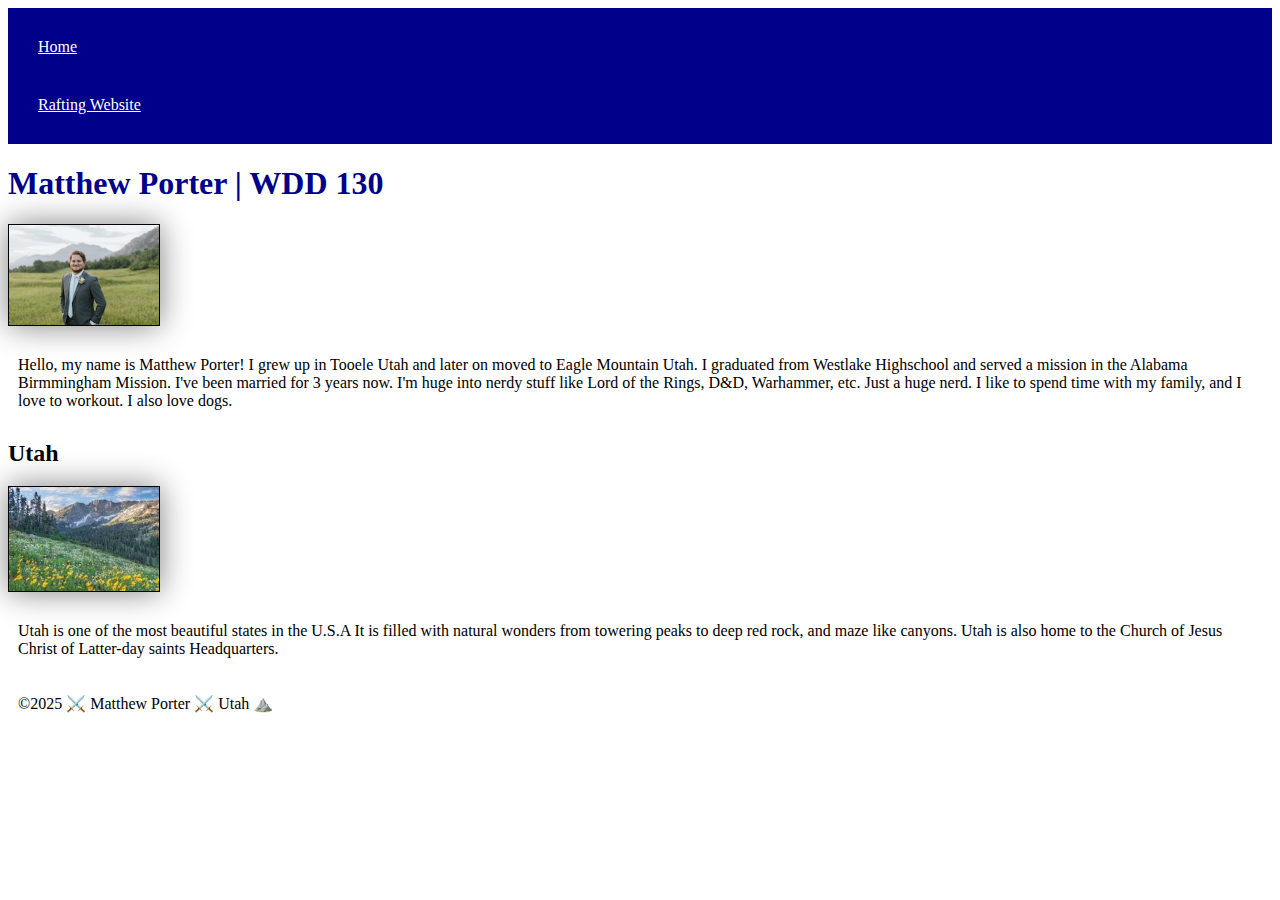
<file: index.html>
<!DOCTYPE html>
<html lang="en-US">

<head>
    <link rel="stylesheet" href="styles/styles.css">
    <meta charset="utf-8">
    <meta name="viewport" content="width=device-width,initial-scale=1.0">
    <title>Matthew Porter | WDD 130</title>
    <meta name="description"
        content="Describe your home page here using keywords like your name, the course, the purpose of the page.">
    <meta name="author" content="Your name">
</head>

<body>
    <header>
        <nav>
            <a href="#">Home</a>
            <a href="wwr/">Rafting Website</a>
        </nav>
    </header>
    <main>
        <h1>Matthew Porter | WDD 130</h1>
        <img src="images/profile.jpg" alt="Matthew Porter Profile Picture" width="200">
        <p>Hello, my name is Matthew Porter! I grew up in Tooele Utah and later on moved to Eagle Mountain Utah. I
            graduated from Westlake Highschool
            and served a mission in the Alabama Birmmingham Mission.
            I've been married for 3 years now. I'm huge into nerdy stuff like Lord of the Rings,
            D&D, Warhammer, etc. Just a huge nerd. I like to spend time with my family, and I love to workout. I also
            love dogs.</p>
    </main>
    <aside>
        <h2>Utah</h2>
        <img src="images/utah.jpg" alt="Utah landscape">
        <p>Utah is one of the most beautiful states in the U.S.A It is filled with natural wonders from towering peaks
            to
            deep red rock, and maze like canyons. Utah is also home to the Church of Jesus Christ of Latter-day saints
            Headquarters.</p>
    </aside>
    <footer>
        <p>©2025 ⚔️ Matthew Porter ⚔️ Utah ⛰️</p>
    </footer>
</body>

</html>
</file>
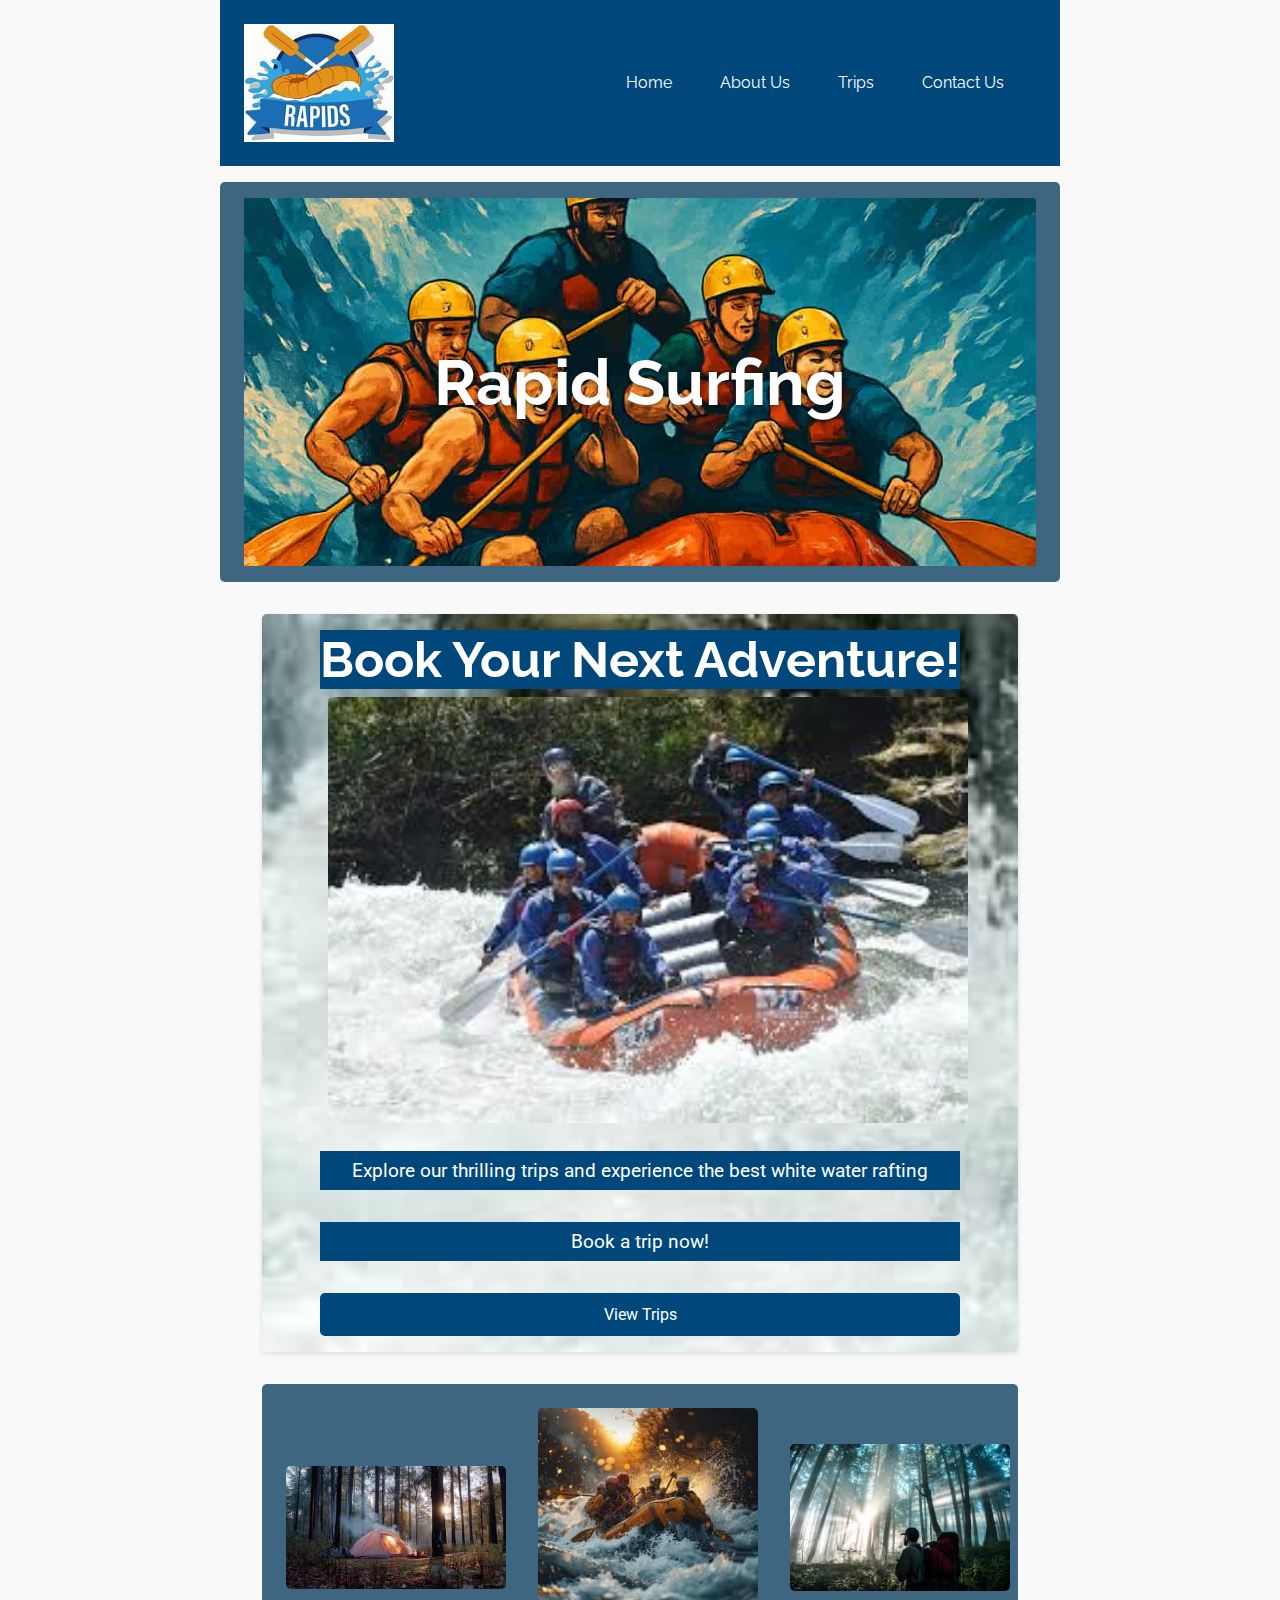
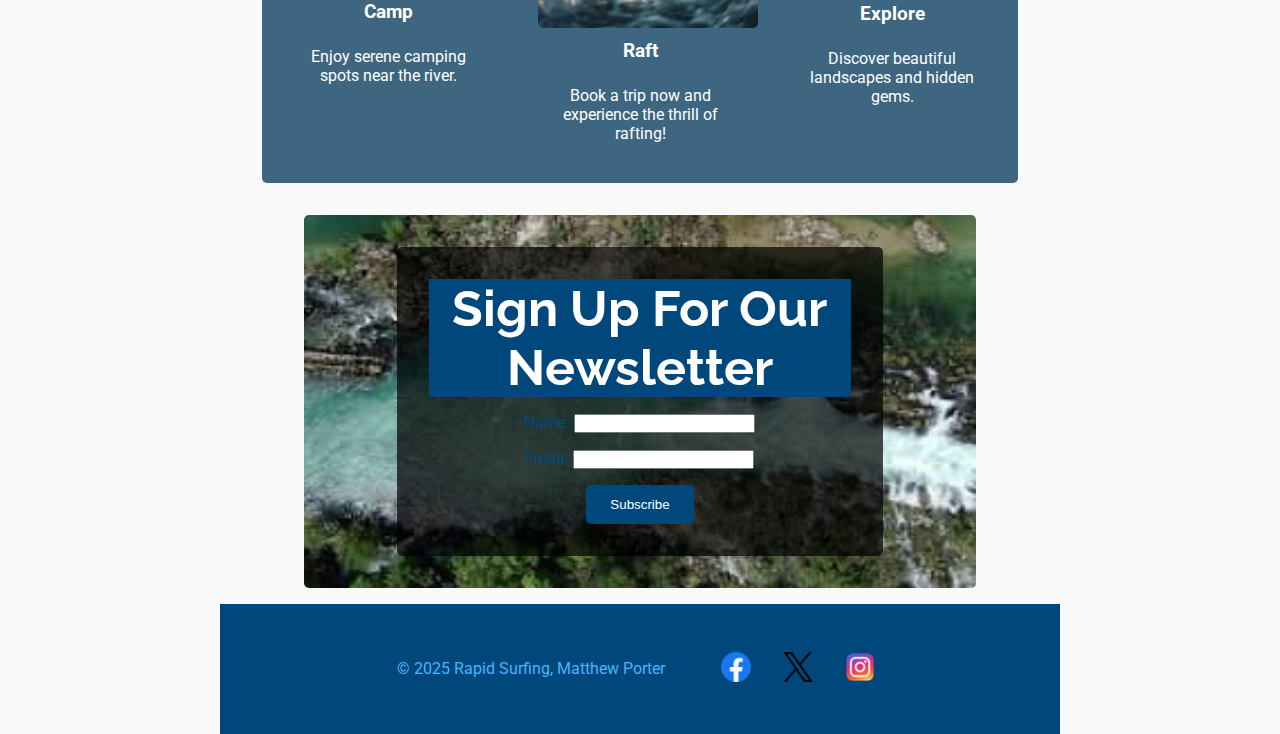
<file: wwr/index.html>
<!DOCTYPE html>
<html lang="en-US">

<head>
    <meta charset="UTF-8">
    <meta name="viewport" content="width=device-width,initial-scale=1.0">
    <meta name="description" content="a page about that has info about the website">
    <meta name="author" content="Matthew Porter">
    <title>Home - Rapid Surfing</title>
    <link rel="stylesheet" href="styles/rafting.css">
    <link rel="preconnect" href="https://fonts.googleapis.com">
    <link rel="preconnect" href="https://fonts.gstatic.com" crossorigin>
    <link href="https://fonts.googleapis.com/css2?family=Roboto&display=swap" rel="stylesheet">
    <link href="https://fonts.googleapis.com/css2?family=Raleway&display=swap" rel="stylesheet">
</head>

<body>
    <header>
        <img src="images/wwr-logo.jpeg" alt="Rafting Company Logo">
        <nav>
            <a href="index.html">Home</a>
            <a href="about.html">About Us</a>
            <a href="trips.html">Trips</a>
            <a href="contact.html">Contact Us</a>
        </nav>
    </header>
    <main>
    <!-- Hero Section -->
    <section class="home-hero">
        <img src="images/home1.jpg" alt="Rafting Adventure" class="home1">
        <h1 class="home-heading">Rapid Surfing</h1>
    </section>

    <!-- Call to Action Section-->
        <section class="cta">
            <div class="cta-image-container">
            <h2 class="home-cta">Book Your Next Adventure!</h2>
            <img src="images/home6.jpeg" alt="cta hero">
            </div>
            <p class="cta-p">Explore our thrilling trips and experience the best white water rafting</p>
            <p class="cta-p">Book a trip now!</p>
            <a href="trips.html" class="cta-button">View Trips</a>
        </section>

    <!-- Grid Layout Section -->
     <section class="grid-layout">
        <div class="grid-item">
            <img src="images/home2.jpg" alt="Camping">
            <h3 class="home-image">Camp</h3>
            <p> Enjoy serene camping spots near the river.</p>
        </div>
        <div class="grid-item">
            <img src="images/home3.jpeg" alt="Rafting">
            <h3 class="home-image">Raft</h3>
            <p>Book a trip now and experience the thrill of rafting!</p>
        </div>
        <div class="grid-item">
            <img src="images/home4.jpg" alt="Exploring">
            <h3 class="home-image">Explore</h3>
            <p>Discover beautiful landscapes and hidden gems.</p>
        </div>
    </section>

    <!-- Newsletter Section -->
     <section class="newsletter">
        <div class="newsletter-content">
            <h2 class="home-cta">Sign Up For Our Newsletter</h2>
            <form action="/submit-newsletter" method="post">
                <div class="form-item">
                    <label for="name">Name:</label>
                    <input type="text" id="name" name="name" required>
                </div>
                <div class="form-item">
                    <label for="email">Email:</label>
                    <input type="email" id="email" name="email" required>
                </div>
                <button type="submit">Subscribe</button>
            </form>
        </div>
     </section>
    </main>

    <footer>
        <p>© 2025 Rapid Surfing, Matthew Porter</p>
        <nav class="socialmedia">
            <a href="https://facebook.com">
                <img src="images/facebook.webp" alt="Facebook">
            </a>
            <a href="https://twitter.com">
                <img src="images/xicon.webp" alt="Twitter">
            </a>
            <a href="https://instagram.com">
                <img src="images/instagram.webp" alt="Instagram">
            </a>
        </nav>

    </footer>
</body>

</html>
</file>
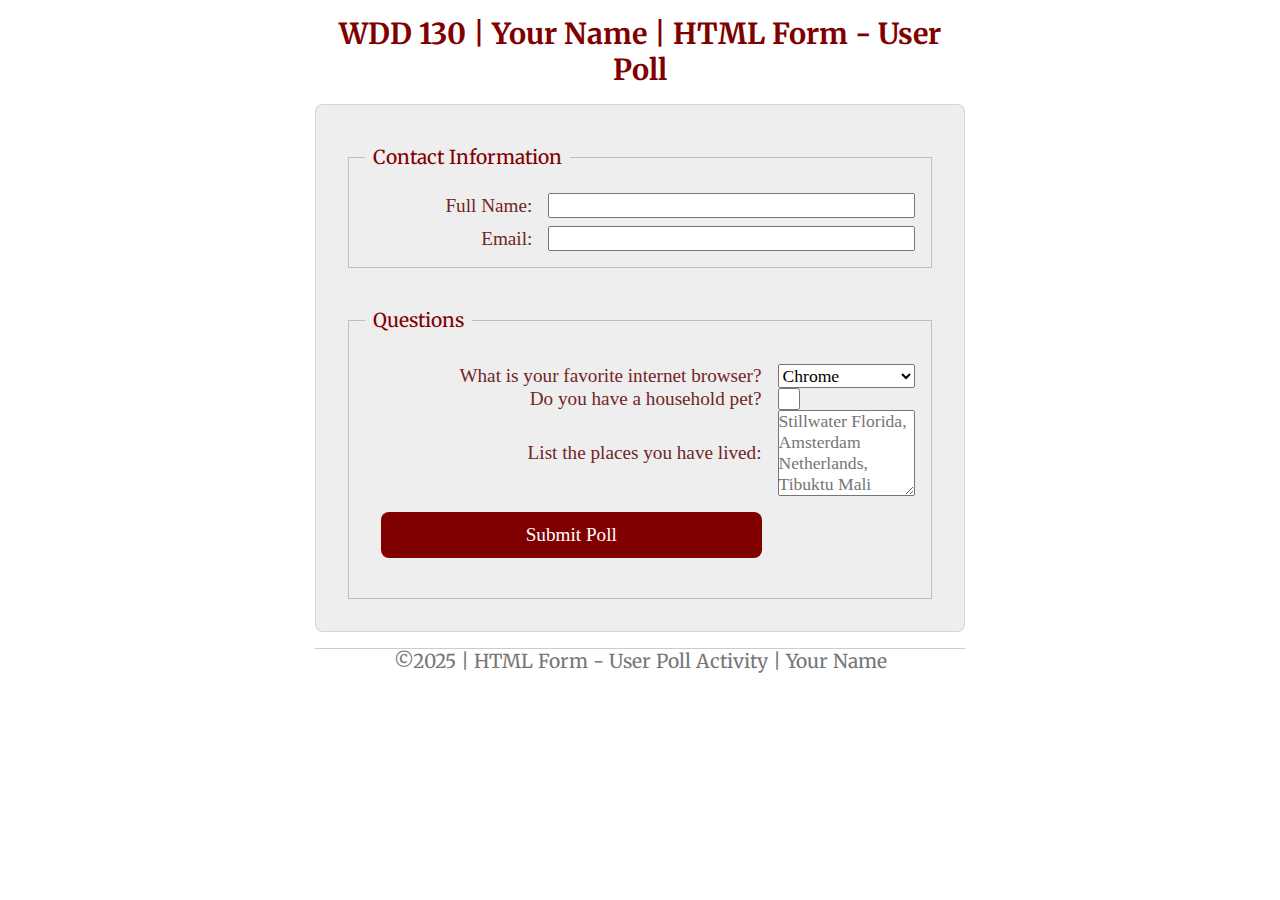
<file: week05/poll.form.html>
<!DOCTYPE html>
<head>
    <link rel="preconnect" href="https://fonts.googleapis.com">
    <link rel="preconnect" href="https://fonts.gstatic.com" crossorigin>
    <link href="https://fonts.googleapis.com/css2?family=Merriweather:wght@400;700&family=Roboto:wght@400;700&display=swap" rel="stylesheet">
    <link rel="stylesheet" href="styles/poll-form.css">
    <meta charset="utf-8">
    <meta name="viewport" content="width=device-width, initital-scale=1">
    <title>WDD 130 | HTML Form - User Poll</title>
    </head>
    <body>
        <header>
            <h1>WDD 130 | Your Name | HTML Form - User Poll</h1>
        </header>
        <main>
            <form>
                <fieldset>
                    <legend>Contact Information</legend>
                    <div class="form-item column2">
                    <label for="fullname">Full Name:</label>
                    <input type="text" id="fullname" name="fulname">
                    </div>
                    <div class="form-item column2">
                    <label for="useremail">Email:</label>
                    <input type="email" id="useremail" name="useremail">
                    </div>
                </fieldset>
                <fieldset>
                    <legend>Questions</legend>
                    <div class="form-item column1">
                    <label for="browser">What is your favorite internet browser?</label>
                    <select id="browser" name="browser">
                    </div>
                        <option value="chrome">Chrome</option>
                        <option value="firefox">Firefox</option>
                        <option value="safari">Safari</option>
                        <option value="edge">Edge</option>
                        <option value="brave">Brave</option>
                        <option value="other">Other</option>
                        
                    </select>
                    <label for="pet">Do you have a household pet?</label>
                    <div class="form-item colum1">
                    <input type="checkbox" id="pet" name="pet">
                    </div>
                    <label for="feedback">List the places you have lived:</label>
                    <textarea id="feedback" name="feedback" rows="4" placeholder="Stillwater Florida, Amsterdam Netherlands, Tibuktu Mali"></textarea>
                    <button type="submit">Submit Poll</button>
                </fieldset>
            </form>
        </main>
        <footer>
            <p>©2025 | HTML Form - User Poll Activity | Your Name </p>
        </footer>
    </body>
    </html>
</file>
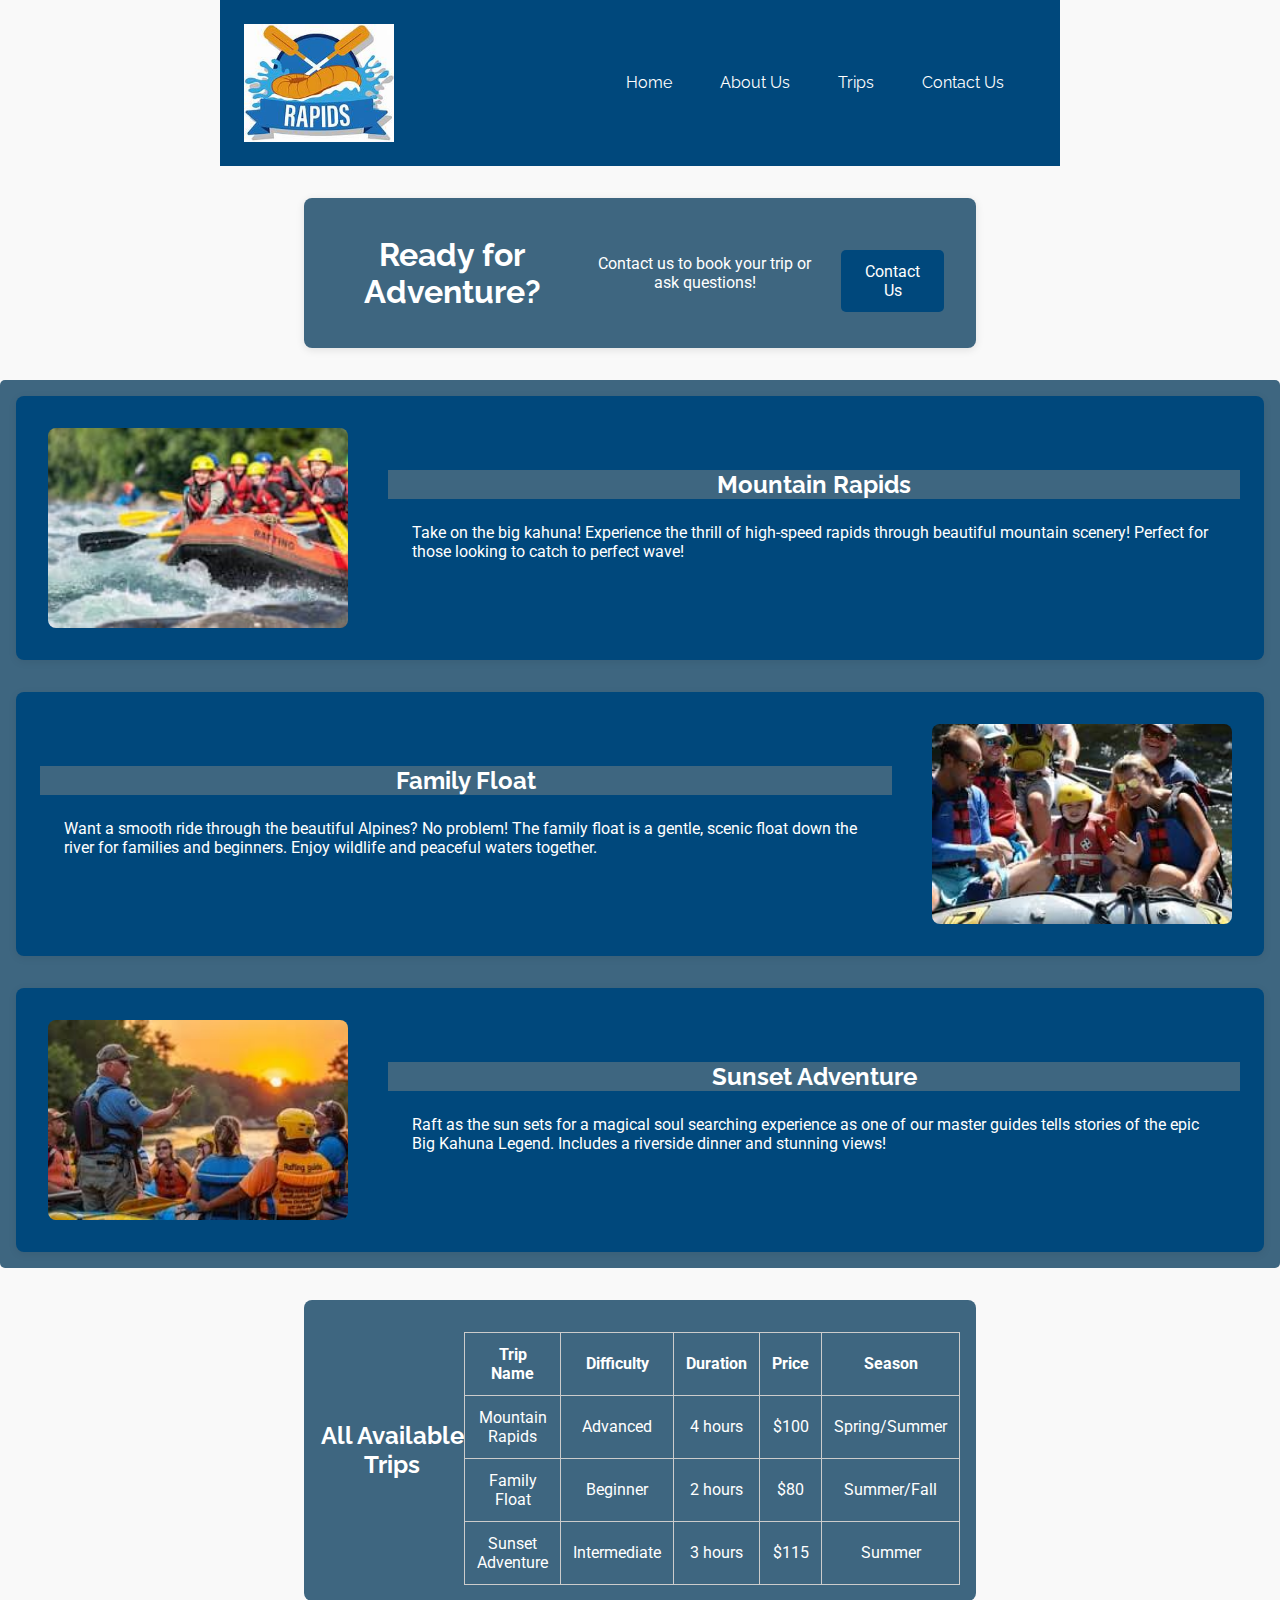
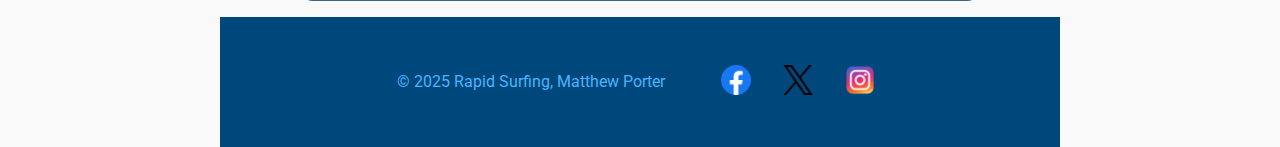
<file: wwr/trips.html>
<!DOCTYPE html>
<html lang="en-US">

<head>
    <meta charset="UTF-8">
    <meta name="viewport" content="width=device-width,initial-scale=1.0">
    <meta name="description" content="a page about that has info about trips">
    <meta name="author" content="Matthew Porter">
    <title>Trips - Rapid Surfing</title>
    <link rel="stylesheet" href="styles/rafting.css">
    <link rel="preconnect" href="https://fonts.googleapis.com">
    <link rel="preconnect" href="https://fonts.gstatic.com" crossorigin>
    <link href="https://fonts.googleapis.com/css2?family=Roboto&display=swap" rel="stylesheet">
    <link href="https://fonts.googleapis.com/css2?family=Raleway&display=swap" rel="stylesheet">
</head>

<body>
    <header>
        <img src="images/wwr-logo.jpeg" alt="Rafting Company Logo">
        <nav>
            <a href="index.html">Home</a>
            <a href="about.html">About Us</a>
            <a href="trips.html">Trips</a>
            <a href="contact.html">Contact Us</a>
        </nav>
    </header>
    <main>
    <!-- Call to Action Section -->
     <section class="trips-cta">
        <h1 class="trips">Ready for Adventure?</h1>
        <p>Contact us to book your trip or ask questions!</p>
        <a href="contact.html" class="cta-trips-button">Contact Us</a>
     </section>

     <!-- Trip Descriptions Grid -->
      <section class="trips-features">
        <div class="trip-feature">
            <img src="images/trips1.jpg" alt="Mounatain Rapids">
            <div class="trip-desc">
            <h2 class="trips2">Mountain Rapids</h2>
            <p> Take on the big kahuna! Experience the thrill of high-speed rapids through beautiful mountain scenery! Perfect for those looking to catch to perfect wave!</p>
         </div>
        </div>
        <!-- Second row: image right, text left -->
        <div class="trip-feature reverse">
            <img src="images/trips2.jpg" alt="Family Camping">
           <div class="trip-desc">
            <h2 class="trips2">Family Float</h2>
            <p>Want a smooth ride through the beautiful Alpines? No problem! The family float is a gentle, scenic float down the river for families and beginners. Enjoy wildlife and peaceful waters together.</p>
        </div>  
        </div>
        <div class="trip-feature">
            <img src="images/trips3.jpeg" alt="Sunset Adventure">
            <div class="trip-desc">
            <h2 class="trips2">Sunset Adventure</h2>
            <p>Raft as the sun sets for a magical soul searching experience as one of our master guides tells stories of the epic Big Kahuna Legend. Includes a riverside dinner and stunning views!</p>
        </div>
        </div>
        </section>

<!-- Trips Table -->
 <section class="trips-table-section">
    <h2 class="trips2">All Available Trips</h2>
    <table class="trips-table">
        <thead>
            <tr>
                <th>Trip Name</th>
                <th>Difficulty</th>
                <th>Duration</th>
                <th>Price</th>
                <th>Season</th>
            </tr>
        </thead>
        <tbody>
            <tr>
                <td>Mountain Rapids</td>
                <td>Advanced</td>
                <td>4 hours</td>
                <td>$100</td>
                <td>Spring/Summer</td>
            </tr>
            <tr>
                <td>Family Float</td>
                <td>Beginner</td>
                <td>2 hours</td>
                <td>$80</td>
                <td>Summer/Fall</td>
            </tr>
            <tr>
                <td>Sunset Adventure</td>
                <td>Intermediate</td>
                <td>3 hours</td>
                <td>$115</td>
                <td>Summer</td>
            </tr>
        </tbody>
    </table>
 </section>
</main>
    <footer>
        <p>© 2025 Rapid Surfing, Matthew Porter</p>
        <nav class="socialmedia">
            <a href="https://facebook.com">
                <img src="images/facebook.webp" alt="Facebook">
            </a>
            <a href="https://twitter.com">
                <img src="images/xicon.webp" alt="Twitter">
            </a>
            <a href="https://instagram.com">
                <img src="images/instagram.webp" alt="Instagram">
            </a>
        </nav>

    </footer>
</body>

</html>
</file>
<file: styles/styles.css>
nav {
    background-color: darkblue;
    padding: 10px;
}

nav a {
    color: white;
    display: block;
    padding: 20px;
}

h1 {
    color: darkblue;
}

img {
    width: 150px;
    height: auto;
    border: 1px solid black;
    box-shadow: 0 0 30px gray;
}

p {
    padding: 10px;
}
</file>
<file: wwr/styles/rafting.css>
:root {
    --primary-color: #00487C;
    /* indigo dye */
    --secondary-color: #4BB3FD;
    /* Argentinian Blus */
    --accent1-color: #3E6680;
    /* Paynes gray */
    --accent2-color: #0496ff;
    /* Dodger blu */
    --heading-font: "Raleway", sans-serif;
    --body-font: "Roboto", sans-serif;
}

header {
    display: grid;
    grid-template-columns: 200px 1fr;
    align-items: center;
}

* {
    margin: 0;
    padding: 0;
    box-sizing: border-box;
}

body {
    font-family: var(--body-font);
    color: var(--accent1-color);
    background-color: white;
}

header,
main,
footer {
    width: 840px;
    margin: 0 auto;
}

h1,
h2 {
    font-family: var(--heading-font);
    color: var(--primary-color);
}

nav {
    display: flex;
    justify-content: space-evenly;

}

nav,
p,
section,
article {
    margin: 16px;
    padding: 8px;
    display: flex;
    justify-content: center;
}

.socialmedia {
    display: flex;
    justify-content: flex-end;
    gap: 1rem;
    margin-right: 1rem;
}

.socialmedia a img {
    text-decoration: none;
    width: 30px;
    height: auto;
}

.copyright {
    text-align: center;
    margin: 1rem;
    font-size: 0.9rem
}

.hero {
    position: relative;
    text-align: center;
    padding: 2rem;
    background-color: var(--primary-color);
}

.hero img {
    display: block;
    margin: 0 auto;
    width: 80%;
    height: auto;

}

.hero h1 {
    font-family: var(--heading-font);
    font-size: 2rem;
    color: var(--secondary-color);
    margin-top: 1rem;
}

.rapid-surfing {
    text-align: center;
    margin: 2rem auto;
    font-size: 2rem;
    background-color: #0496ff;
    color: white;
    padding: 1rem;
    border-radius: 5px;
    box-shadow: 0 2px 5px rgba(0, 0, 0, 0.1);
    width: 80%
        /* white text- make sure there is enough contrast with the background color */
}

.contact-us {
    text-align: center;
    margin: 2rem auto;
    font-size: 2rem;
    color: white;
    background-color: var(--secondary-color);
    padding: 1rem;
    border-radius: 5px;
    box-shadow: 0 2px 5px rgba(0, 0, 0, 0.1);
    width: 80%
}

.section h3 {
    font-family: var(--heading-font);
    font-size: 1.5rem;
    text-align: center;
    width: 100%;
    margin-bottom: 1rem;
    grid-column: 1 / 6;
}

article {
    display: block;
    position: absolute;
    top: 311px;
    left: 11px;
    background-color: #fff;


}

.hero article img {
    float: right;
    width: 150px;


}

article p {
    font-size: 1rem;
    line-height: 1.5;
}

.float-right {
    float: right;
    margin-left: 16px;
    margin-bottom: 16px;
}

.clearfix {
    clear: both;
}

header nav a {
    color: var(--secondary-color);
    text-decoration: none;
    font-size: 1.2rem;
    font-family: var(--heading-font);
    padding: 0.5rem 1rem;
    border-radius: 5px;

}

header nav a:hover {
    background-color: var(--accent2-color);
    color: white;
}

div {
    position: relative;
}

section {
    display: flex;
    justify-content: space-between;
    align-items: center;
    padding: 1rem;
    margin: 1rem auto;
    width: 80%;
    background-color: var(--accent1-color);
    color: white;
    border-radius: 5px;
}

img {
    width: 150px;
    height: auto;
    margin: 0.5rem;
    max-width: 100%;
}

.adventure {
    display: flex;
    justify-content: space-around;
    flex-wrap: wrap;
    padding: 1rem;
    margin: 1rem auto;
    width: 80%;
    max-width: 1200px;
    background-color: var(--primary-color);
    border-radius: 5px;
    overflow: hidden;
}

.adventure p {
    text-align: center;
    font-size: 0.9rem;
    margin-top: 0.5rem;
}

footer {
    background-color: var(--primary-color);
    color: var(--secondary-color);
    text-align: center;
    padding: 1rem;
    display: flex;
    justify-content: center;
    align-items: center;
    padding: 1rem;

}

footer nav {
    display: flex;
    justify-content: center;
    gap: 1rem;
}

footer nav a img {
    width: 30px;
    height: auto;
}

.adventure-time {
    width: 100%;
    height: auto;

}

footer .copyright {
    text-align: center;
    margin: 0;
    font-size: 0.9rem;
}

/* Contact us page */
body {
    font-family: 'Roboto', sans-serif;
    color: #333;
    background-color: #f9f9f9;
}

/* Header styles */
header {
    display: flex;
    justify-content: space-between;
    align-items: center;
    padding: 1rem;
    background-color: #00487C;
    color: rgb(255, 255, 255);
}

header nav {
    display: flex;
    gap: 1rem;
}

header nav a {
    color: white;
    text-decoration: none;
    font-size: 1rem;
}

header nav a:hover {
    text-decoration: underline;
}

/* Employee Profiles Section */
.employee-profiles {
    display: flex;
    justify-content: space-around;
    margin: 2rem auto;
    width: 80%;
}

.employee-profiles figure {
    text-align: center;
    width: 30%;
}

.employee-profiles img {
    width: 100%;
    height: auto;
    border-radius: 5px;
}

.employee-profiles figcaption {
    margin-top: 0.5rem;
    font-size: 1rem;
    color: #ffffff;
}

/* Contact Form Section */
h2 {
    text-align: center;
    background-color: #3E6680;
    color: white;
    width: 100%;
}

.contact-info {
    background-color: #3E6680;
    color: white
}

.contact-section {
    display: grid;
    grid-template-columns: 1fr 2fr;
    margin: 2rem auto;
    width: 90%;
}

.contact-info {
    background-color: var(--accent1-color);
    color: white;
    padding: 1rem;
    border-radius: 5px;
    box-shadow: 0 2px 5px rgba(0, 0, 0, 0.9);


}

.contact-info p {
    white-space: nowrap;
    margin: 0.5rem 0;
}

.contact-form {
    background-color: white;
    padding: 1rem;
    border-radius: 5px;
    box-shadow: 0 2px 5px rgba(0, 0, 0, 0.1);
}

.contact-form fieldset {
    border: none;
    margin-bottom: 1rem;
}

.contact-form legend {
    font-size: 1.2rem;
    font-weight: bold;
    color: var(--primary-color);
}

.contact-form .form-item {
    margin-bottom: 1rem;
}

.contact-form label {
    display: block;
    margin-bottom: 0.5rem;
    font-weight: bold;
}

.contact-form input,
.contact-form textarea {
    width: 100%;
    padding: 0.5rem;
    border: 1px solid #ccc;
    border-radius: 5px;
}

.contact-form button {
    background-color: var(--primary-color);
    color: white;
    border: none;
    padding: 0.75rem 1.5rem;
    border-radius: 5px;
    cursor: pointer;
    font-size: 1rem;

}

.contact-form button:hover {
    background-color: var(--accent2-color);

}

.map {
    margin-top: 2rem;
    width: 100%;
    height: 300px;
    border-radius: 5px;
    overflow: hidden;
    box-shadow: 0 2px 5px rgba(0, 0, 0, 0.1);

}

label {
    color: var(--primary-color)
}

.radio-group {
    display: flex;
    gap: 1rem;
    margin-top: 0.5rem;
}

.radio-group input[type="radio"] {
    width: 20px;
    height: 20px;
    vertical-align: middle;
}

.radio-group label {
    font-size: 1rem;
    color: var(--primary-color)
}

.contact-form input[type="checkbox"] {
    width: 20px;
    height: 20px;
    margin-right: 0.5rem;
}

/* Home page Section*/
/* Hero Section */
.home-hero {
    position: relative;
    width: 100%;
    height: 400px;
    overflow: hidden;
}

.home1 {
    width: 100%;
    height: 100%;
    object-fit: cover;
}

.home-heading {
    position: absolute;
    top: 50%;
    left: 50%;
    transform: translate(-50%, -50%);
    color: white;
    font-size: 4rem;
    text-shadow: 0 2px 5px rgba(0, 0, 0, 0.5)
}

/* Call to action Section */
.home-cta {
    background-color: var(--primary-color);
    font-size: 50px
}

.cta {
    text-align: center;
    margin: 2rem auto;
    padding: 1rem;
    width: 90%;
    display: grid;
    justify-content: center;
    background-image: url('../images/home7.jpg');
    background-size: cover;
    background-position: center;
    background-repeat: no-repeat;
    border-radius: 5px;
    box-shadow: 0 2px 5px rgba(0, 0, 0, 0.1);

}

.cta-p {
    color: white;
    background-color: var(--primary-color)
}

.cta-image-container {
    position: relative;
    display: inline-block;
}

.cta-image-container img {
    width: 100%;
    height: auto;
    border-radius: 5px;
}

.cta-heading {
    position: absolute;
    top: 50%;
    left: 50%;
    color: white;
    font-size: 2rem;
    text-shadow: 0 2px 5px rgba(0, 0, 0, 0.5)
}

.cta p {
    margin: 1rem 0;
    font-size: 1.2rem;
}

.cta-button {
    display: inline-block;
    margin-top: 1rem;
    padding: 0.75rem 1.5rem;
    background-color: var(--primary-color);
    color: white;
    text-decoration: none;
    border-radius: 5px;
}

.cta-button:hover {
    background-color: var(--accent2-color);
}

/*Grid Layout Section */
.grid-layout {
    display: grid;
    grid-template-columns: repeat(3, 1fr);
    gap: 2rem;
    margin: 2rem auto;
    width: 90%;
}

.grid-item {
    text-align: center;
}

.grid-item img {
    width: 100%;
    height: auto;
    border-radius: 5px;
}

/* Newsletter Section */
.newsletter {
    background-image: url('../images/home5.jpg');
    background-size: cover;
    background-position: center;
    display: flex;
    justify-content: center;
    align-items: center;
    padding: 2rem;
    margin-top: 2rem;
    text-align: center;
    color: white;
}

.newsletter-content {
    background-color: rgba(0, 0, 0, 0.7);
    padding: 2rem;
    border-radius: 5px;
    width: 80%;
    text-align: center;

}

.newsletter form {
    margin-top: 1rem;
}

.newsletter .form-item {
    margin-bottom: 1rem;
}

.newsletter button {
    background-color: var(--primary-color);
    color: white;
    border: none;
    padding: 0.75rem 1.5rem;
    border-radius: 5px;
    cursor: pointer;
}

.newsletter button:hover {
    background-color: var(--accent2-color)
}

/* Trips Section */
/*Trips CTA Section*/
.trips {
    color: white;
}

.trips-cta {
    text-align: center;
    background-color: var(--accent1-color);
    color: white;
    padding: 2rem;
    margin: 2rem auto;
    border-radius: 8px;
    box-shadow: 0 2px 8px rgba(0, 0, 0, 0.1);
}

.trips-cta .cta-trips-button {
    display: inline-block;
    margin-top: 1rem;
    padding: 0.75rem 1.5rem;
    background-color: var(--primary-color);
    color: white;
    text-decoration: none;
    border-radius: 5px;
    font-size: 1rem;

}

.trips-cta .cta-trips-button:hover {
    background-color: var(--accent2-color);
}

/* Trips Grid Section */
/* Alternating Trip Features Layout */
.trips-features {
    display: flex;
    flex-direction: column;
    gap: 2rem;
    margin: 2rem 0;
    width: 100vw;
    max-width: 100vw;
    position: relative;
    left: 50%;
    right: 50%;
    margin-left: -50vw;
    margin-right: -50vw;
    box-sizing: border-box;
}

.trip-feature {
    display: flex;
    align-items: center;
    gap: 2rem;
    background: var(--primary-color);
    border-radius: 8px;
    box-shadow: 0 2px 8px rgba(0, 0, 0, 0.08);
    padding: 1.5rem;
    width: 100%;
    box-sizing: border-box;
}

.trip-feature img {
    width: 300px;
    height: 200px;
    object-fit: cover;
    border-radius: 8px;
    flex-shrink: 0;
}

.trip-desc {
    flex: 1;
    text-align: left;
}

.trip-feature.reverse {
    flex-direction: row-reverse;
}

@media (max-width: 800px) {

    .trip-feature,
    .trip-feature.reverse {
        flex-direction: column;
        text-align: center;
    }

    .trip-feature img {
        width: 100%;
        height: 180px;
        margin-bottom: 1rem;
    }

    .trip-desc {
        text-align: center;
    }
}

/* Trips Table Section */
.trips-table-section {
    padding: 1rem;
    border-radius: 8px;

}

.trips-table {
    width: 100%;
    border-collapse: collapse;
    margin-top: 1rem;
}

.trips-table th,
.trips-table td {
    border: 1px solid #ccc;
    padding: 0.75rem;
    text-align: center;
}

.trips-table th {
    background-color: var(--accent1-color);
    color: white;
}
</file>
<file: week05/styles/poll-form.css>
*{
    margin: 0;
    padding: 0;
    box-sizing: border-box;
}

body{
    font-family: Merriweather, Georgia, serif;
    font-size: 1.2em;
    color: #722525;
    background: #fff
}

header{
    margin: 0 auto;
    width: 650px;
}
h1{
    margin: 1rem;
    font-size: 1.5em;
    color: maroon;
    text-align: center;
}
form{
    width: 650px;
    margin: 0 auto;
    padding: 1rem;
    border: 1px solid rgb(0 0 0/ 0.1);
    border-radius: 0.5rem;
    background-color: #eee;
    display: grid;
}

fieldset{
    display: grid;
    grid-gap: .5rem;
    margin: 1rem;
    border: 1px solid rgb(0 0 0 / 0.2);
    padding: 1rem;
}
legend{
    padding: 0.5rem;
    color: maroon;
    font-size: 1.33m;
}
label, input, button, select, textarea{
    font-family:cursive
}
label{
    text-align: right;
    padding-right: 1rem;
}
input, select, textarea{
    padding: 0.5;
    font-size: 1.1rem;
}
input[type="checkbox"] { /*The best practice CSS selector in this case is input[type="checkbox"]*/
    width: 22px;
    height: 22px;
    vertical-align: bottom;

}
button{
    margin: 1rem;
    background-color:maroon;
    color:white;
    border:  none;
    border-radius: .5rem;
    padding: .75rem;
    font-size: 1.2rem
}
footer{
    margin: 1rem auto 0;
    text-align: center;
    width: 650px;
    font-size: 1.0em;
    color:#777;
    border-top: 1px solid #ccc;

}
.form-item{
    display: grid;
    align-items: center;
}
.column1{
    grid-template-columns: 3fr 1fr;
    margin: 0.5rem 0;
}
.column2{
    grid-template-columns: 1fr 2fr;
}
</file>
